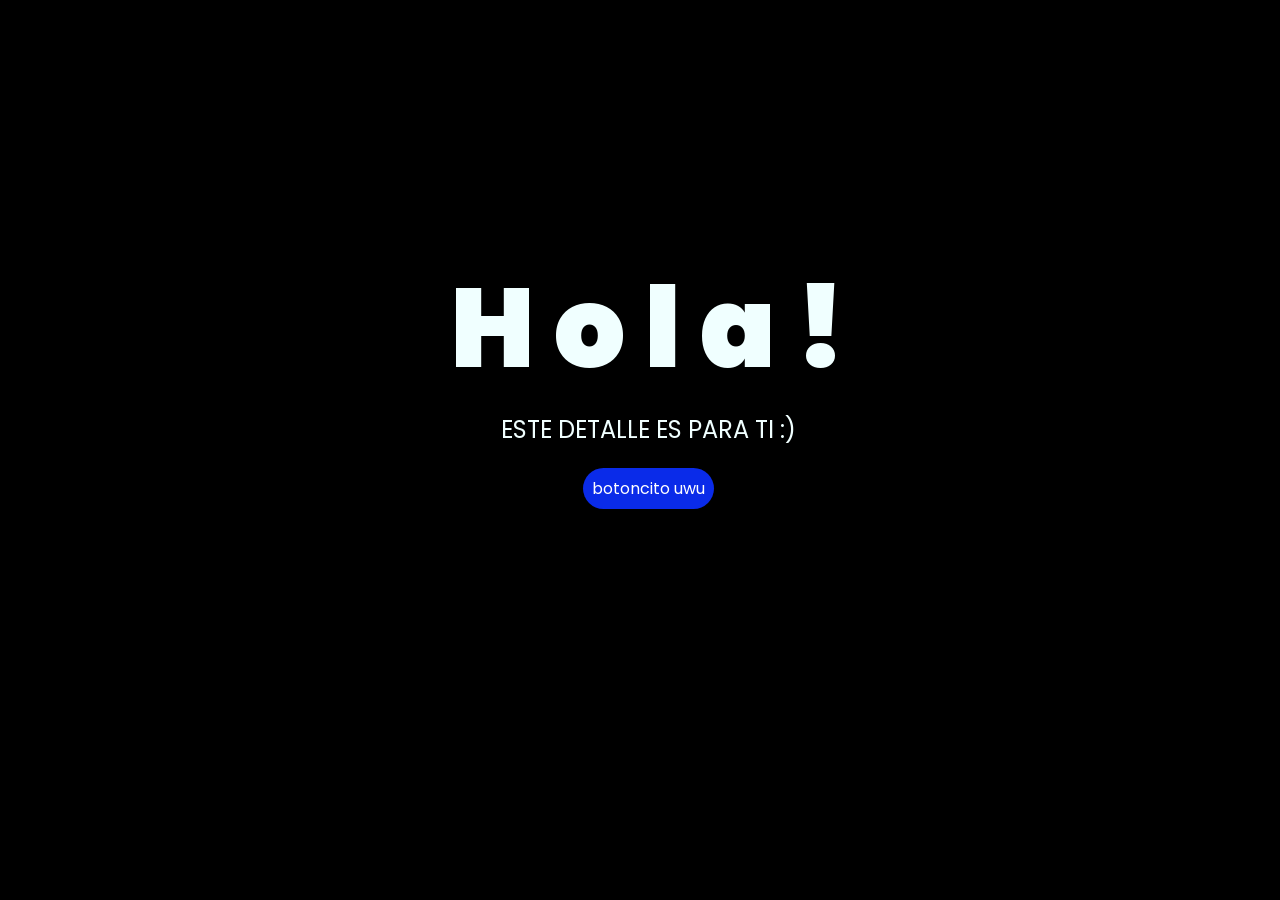
<file: index.html>
<!DOCTYPE html>
<html lang="es">

<head>
    <meta charset="UTF-8">
    <meta http-equiv="X-UA-Compatible" content="IE=edge">
    <meta name="viewport" content="width=device-width, initial-scale=1.0">
    <link rel="stylesheet" href="css/style.css">
    <link rel="icon" href="img/flowers.png" type="image/x-icon">
    <title>Flowers</title>
</head>

<body>
    <div class="greetings">
        <span>H</span>
        <span>o</span>
        <span>l</span>
        <span>a</span>
        <span>!</span>
    </div>
    <div class="description">
        <span>ESTE DETALLE ES PARA TI :)</span>
    </div>
    <div class="button">
        <button class="botones">
            <a href="flower.html" style="color: #fff;">botoncito uwu</a>
        </button>
    </div>

</body>

</html>
</file>
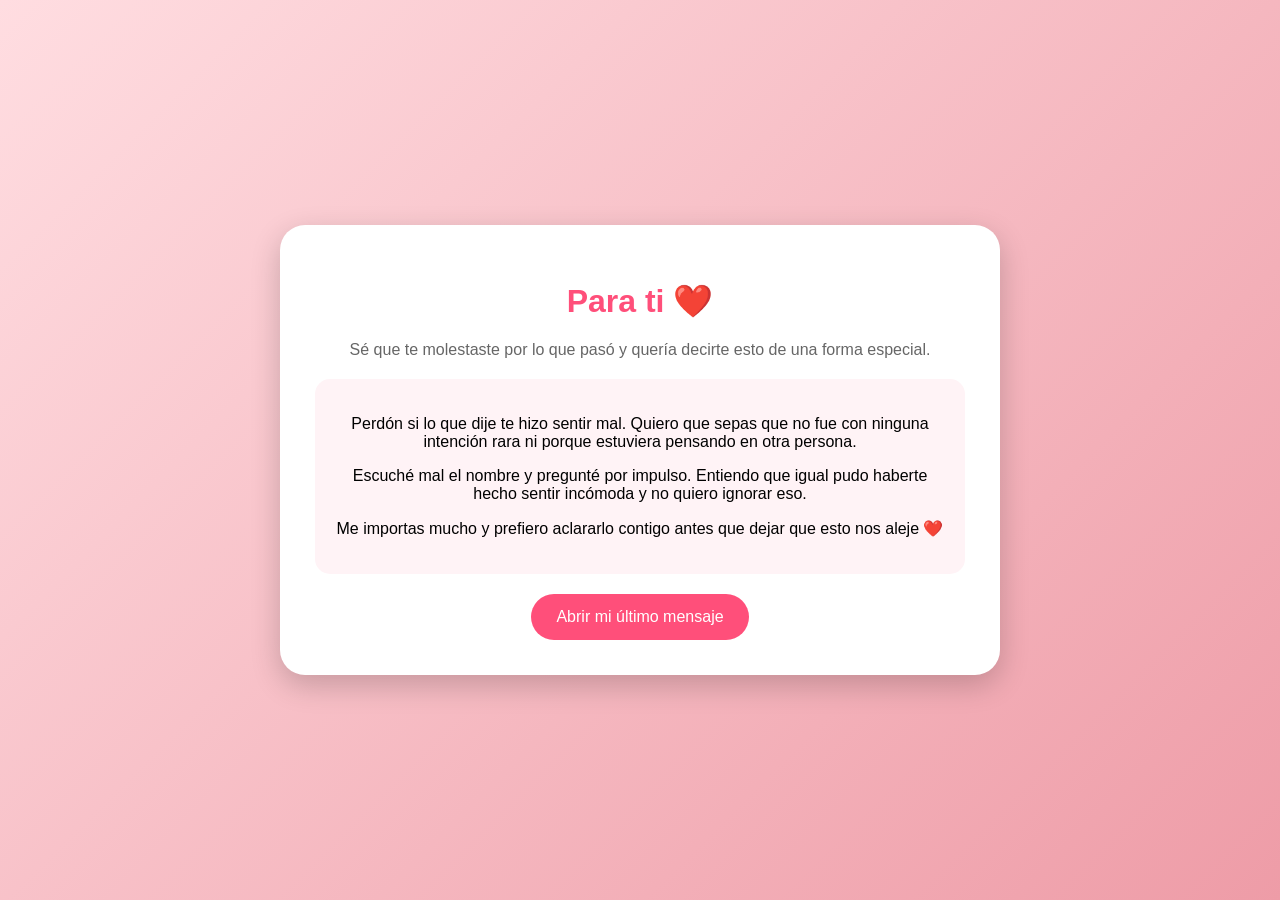
<file: perdon/index.html>
<!DOCTYPE html>
<html lang="es">
<head>
  <meta charset="UTF-8">
  <meta name="viewport" content="width=device-width, initial-scale=1.0">
  <title>Perdón ❤️</title>
  <link rel="stylesheet" href="style.css">
</head>
<body>

<div class="corazones"></div>

<div class="contenedor">
    <h1>Para ti ❤️</h1>

    <p class="mensaje">
      Sé que te molestaste por lo que pasó y quería decirte esto de una forma especial.
    </p>

    <div class="carta">
      <p>
        Perdón si lo que dije te hizo sentir mal.  
        Quiero que sepas que no fue con ninguna intención rara ni porque estuviera pensando en otra persona.
      </p>

      <p>
        Escuché mal el nombre y pregunté por impulso.  
        Entiendo que igual pudo haberte hecho sentir incómoda y no quiero ignorar eso.
      </p>

      <p>
        Me importas mucho y prefiero aclararlo contigo antes que dejar que esto nos aleje ❤️
      </p>
    </div>

    <button onclick="mostrar()">Abrir mi último mensaje</button>

    <div id="extra" class="oculto">
      <h2>✨</h2>
      <p>
        No te pido que dejes de estar molesta de inmediato.  
        Solo quería que supieras que te quiero y me gustaría hablar cuando te sientas lista.
      </p>
    </div>
</div>

<script src="script.js"></script>

</body>

</html>
</file>
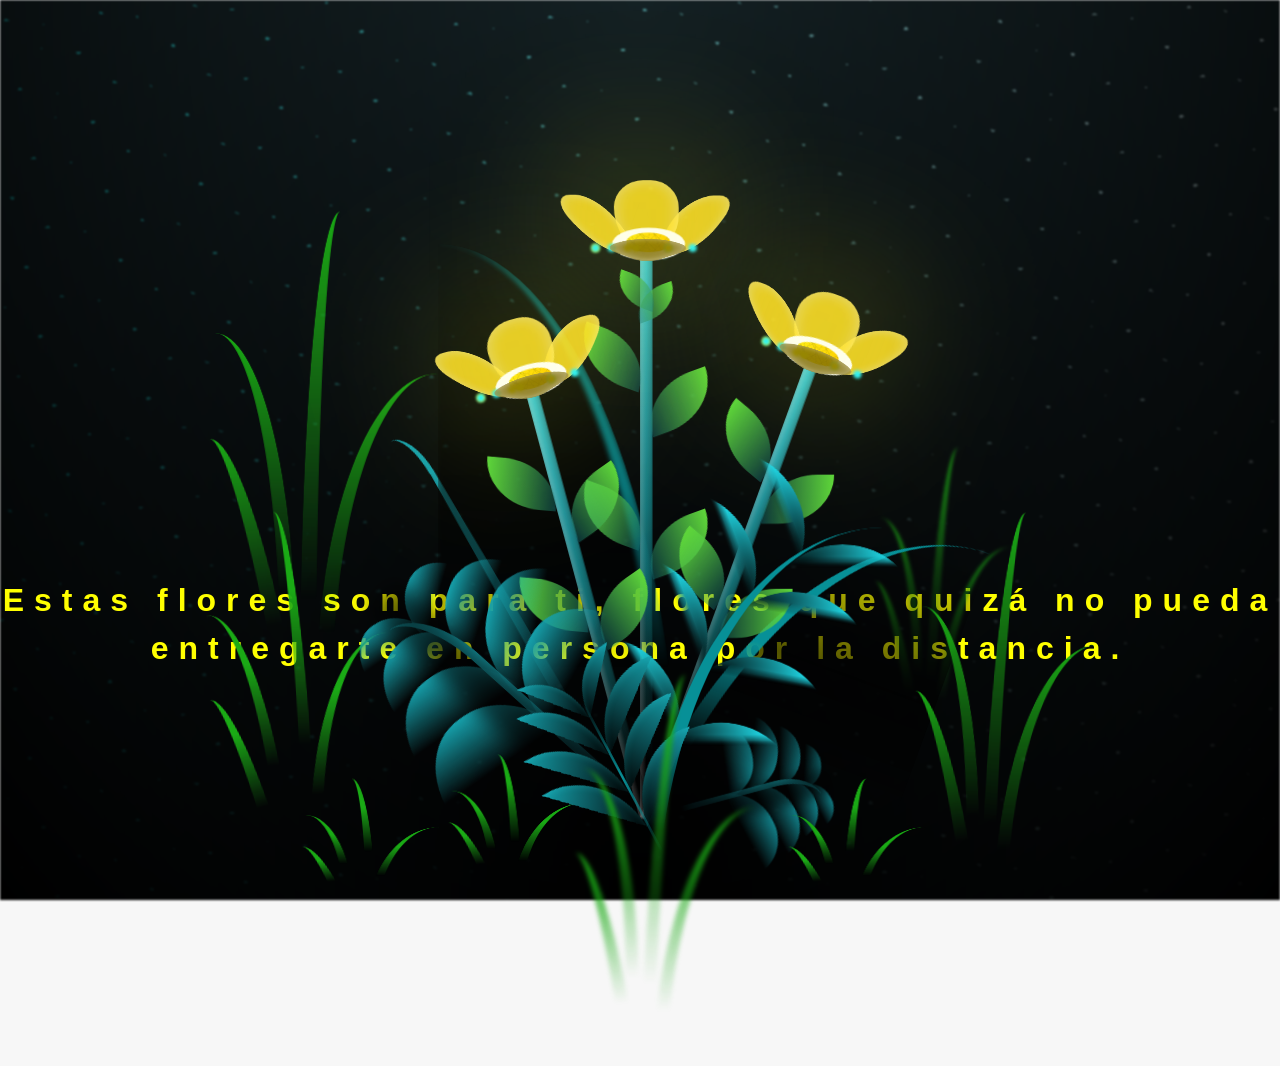
<file: flower.html>
<!DOCTYPE html>
<html lang="es">
  <head>
    <meta charset="UTF-8" />
    <meta http-equiv="X-UA-Compatible" content="IE=edge" />
    <meta name="viewport" content="width=device-width, initial-scale=1.0" />
    <link rel="stylesheet" href="css/main.css" />
    <link rel="icon" href="img/flowers.png" type="image/x-icon" />
    <title>Flores amarillas</title>
  </head>
  <body class="container">
    <audio src="sound/musica.mp3" autoplay></audio>
    <div id="lyrics">
     
    </div>
    <h1 class="titulo">Estas flores son para ti, flores que quizá no pueda entregarte en persona por la distancia. <br> <br>
      </h1>
  
    <div class="night"></div>
    <div class="flowers">
      <div class="flower flower--1">
        <div class="flower__leafs flower__leafs--1">
          <div class="flower__leaf flower__leaf--1"></div>
          <div class="flower__leaf flower__leaf--2"></div>
          <div class="flower__leaf flower__leaf--3"></div>
          <div class="flower__leaf flower__leaf--4"></div>
          <div class="flower__white-circle"></div>

          <div class="flower__light flower__light--1"></div>
          <div class="flower__light flower__light--2"></div>
          <div class="flower__light flower__light--3"></div>
          <div class="flower__light flower__light--4"></div>
          <div class="flower__light flower__light--5"></div>
          <div class="flower__light flower__light--6"></div>
          <div class="flower__light flower__light--7"></div>
          <div class="flower__light flower__light--8"></div>
        </div>
        <div class="flower__line">
          <div class="flower__line__leaf flower__line__leaf--1"></div>
          <div class="flower__line__leaf flower__line__leaf--2"></div>
          <div class="flower__line__leaf flower__line__leaf--3"></div>
          <div class="flower__line__leaf flower__line__leaf--4"></div>
          <div class="flower__line__leaf flower__line__leaf--5"></div>
          <div class="flower__line__leaf flower__line__leaf--6"></div>
        </div>
      </div>

      <div class="flower flower--2">
        <div class="flower__leafs flower__leafs--2">
          <div class="flower__leaf flower__leaf--1"></div>
          <div class="flower__leaf flower__leaf--2"></div>
          <div class="flower__leaf flower__leaf--3"></div>
          <div class="flower__leaf flower__leaf--4"></div>
          <div class="flower__white-circle"></div>

          <div class="flower__light flower__light--1"></div>
          <div class="flower__light flower__light--2"></div>
          <div class="flower__light flower__light--3"></div>
          <div class="flower__light flower__light--4"></div>
          <div class="flower__light flower__light--5"></div>
          <div class="flower__light flower__light--6"></div>
          <div class="flower__light flower__light--7"></div>
          <div class="flower__light flower__light--8"></div>
        </div>
        <div class="flower__line">
          <div class="flower__line__leaf flower__line__leaf--1"></div>
          <div class="flower__line__leaf flower__line__leaf--2"></div>
          <div class="flower__line__leaf flower__line__leaf--3"></div>
          <div class="flower__line__leaf flower__line__leaf--4"></div>
        </div>
      </div>

      <div class="flower flower--3">
        <div class="flower__leafs flower__leafs--3">
          <div class="flower__leaf flower__leaf--1"></div>
          <div class="flower__leaf flower__leaf--2"></div>
          <div class="flower__leaf flower__leaf--3"></div>
          <div class="flower__leaf flower__leaf--4"></div>
          <div class="flower__white-circle"></div>

          <div class="flower__light flower__light--1"></div>
          <div class="flower__light flower__light--2"></div>
          <div class="flower__light flower__light--3"></div>
          <div class="flower__light flower__light--4"></div>
          <div class="flower__light flower__light--5"></div>
          <div class="flower__light flower__light--6"></div>
          <div class="flower__light flower__light--7"></div>
          <div class="flower__light flower__light--8"></div>
        </div>
        <div class="flower__line">
          <div class="flower__line__leaf flower__line__leaf--1"></div>
          <div class="flower__line__leaf flower__line__leaf--2"></div>
          <div class="flower__line__leaf flower__line__leaf--3"></div>
          <div class="flower__line__leaf flower__line__leaf--4"></div>
        </div>
      </div>

      <div class="grow-ans" style="--d: 1.2s">
        <div class="flower__g-long">
          <div class="flower__g-long__top"></div>
          <div class="flower__g-long__bottom"></div>
        </div>
      </div>

      <div class="growing-grass">
        <div class="flower__grass flower__grass--1">
          <div class="flower__grass--top"></div>
          <div class="flower__grass--bottom"></div>
          <div class="flower__grass__leaf flower__grass__leaf--1"></div>
          <div class="flower__grass__leaf flower__grass__leaf--2"></div>
          <div class="flower__grass__leaf flower__grass__leaf--3"></div>
          <div class="flower__grass__leaf flower__grass__leaf--4"></div>
          <div class="flower__grass__leaf flower__grass__leaf--5"></div>
          <div class="flower__grass__leaf flower__grass__leaf--6"></div>
          <div class="flower__grass__leaf flower__grass__leaf--7"></div>
          <div class="flower__grass__leaf flower__grass__leaf--8"></div>
          <div class="flower__grass__overlay"></div>
        </div>
      </div>

      <div class="growing-grass">
        <div class="flower__grass flower__grass--2">
          <div class="flower__grass--top"></div>
          <div class="flower__grass--bottom"></div>
          <div class="flower__grass__leaf flower__grass__leaf--1"></div>
          <div class="flower__grass__leaf flower__grass__leaf--2"></div>
          <div class="flower__grass__leaf flower__grass__leaf--3"></div>
          <div class="flower__grass__leaf flower__grass__leaf--4"></div>
          <div class="flower__grass__leaf flower__grass__leaf--5"></div>
          <div class="flower__grass__leaf flower__grass__leaf--6"></div>
          <div class="flower__grass__leaf flower__grass__leaf--7"></div>
          <div class="flower__grass__leaf flower__grass__leaf--8"></div>
          <div class="flower__grass__overlay"></div>
        </div>
      </div>

      <div class="grow-ans" style="--d: 2.4s">
        <div class="flower__g-right flower__g-right--1">
          <div class="leaf"></div>
        </div>
      </div>

      <div class="grow-ans" style="--d: 2.8s">
        <div class="flower__g-right flower__g-right--2">
          <div class="leaf"></div>
        </div>
      </div>

      <div class="grow-ans" style="--d: 2.8s">
        <div class="flower__g-front">
          <div
            class="flower__g-front__leaf-wrapper flower__g-front__leaf-wrapper--1"
          >
            <div class="flower__g-front__leaf"></div>
          </div>
          <div
            class="flower__g-front__leaf-wrapper flower__g-front__leaf-wrapper--2"
          >
            <div class="flower__g-front__leaf"></div>
          </div>
          <div
            class="flower__g-front__leaf-wrapper flower__g-front__leaf-wrapper--3"
          >
            <div class="flower__g-front__leaf"></div>
          </div>
          <div
            class="flower__g-front__leaf-wrapper flower__g-front__leaf-wrapper--4"
          >
            <div class="flower__g-front__leaf"></div>
          </div>
          <div
            class="flower__g-front__leaf-wrapper flower__g-front__leaf-wrapper--5"
          >
            <div class="flower__g-front__leaf"></div>
          </div>
          <div
            class="flower__g-front__leaf-wrapper flower__g-front__leaf-wrapper--6"
          >
            <div class="flower__g-front__leaf"></div>
          </div>
          <div
            class="flower__g-front__leaf-wrapper flower__g-front__leaf-wrapper--7"
          >
            <div class="flower__g-front__leaf"></div>
          </div>
          <div
            class="flower__g-front__leaf-wrapper flower__g-front__leaf-wrapper--8"
          >
            <div class="flower__g-front__leaf"></div>
          </div>
          <div class="flower__g-front__line"></div>
        </div>
      </div>

      <div class="grow-ans" style="--d: 3.2s">
        <div class="flower__g-fr">
          <div class="leaf"></div>
          <div class="flower__g-fr__leaf flower__g-fr__leaf--1"></div>
          <div class="flower__g-fr__leaf flower__g-fr__leaf--2"></div>
          <div class="flower__g-fr__leaf flower__g-fr__leaf--3"></div>
          <div class="flower__g-fr__leaf flower__g-fr__leaf--4"></div>
          <div class="flower__g-fr__leaf flower__g-fr__leaf--5"></div>
          <div class="flower__g-fr__leaf flower__g-fr__leaf--6"></div>
          <div class="flower__g-fr__leaf flower__g-fr__leaf--7"></div>
          <div class="flower__g-fr__leaf flower__g-fr__leaf--8"></div>
        </div>
      </div>

      <div class="long-g long-g--0">
        <div class="grow-ans" style="--d: 3s">
          <div class="leaf leaf--0"></div>
        </div>
        <div class="grow-ans" style="--d: 2.2s">
          <div class="leaf leaf--1"></div>
        </div>
        <div class="grow-ans" style="--d: 3.4s">
          <div class="leaf leaf--2"></div>
        </div>
        <div class="grow-ans" style="--d: 3.6s">
          <div class="leaf leaf--3"></div>
        </div>
      </div>

      <div class="long-g long-g--1">
        <div class="grow-ans" style="--d: 3.6s">
          <div class="leaf leaf--0"></div>
        </div>
        <div class="grow-ans" style="--d: 3.8s">
          <div class="leaf leaf--1"></div>
        </div>
        <div class="grow-ans" style="--d: 4s">
          <div class="leaf leaf--2"></div>
        </div>
        <div class="grow-ans" style="--d: 4.2s">
          <div class="leaf leaf--3"></div>
        </div>
      </div>

      <div class="long-g long-g--2">
        <div class="grow-ans" style="--d: 4s">
          <div class="leaf leaf--0"></div>
        </div>
        <div class="grow-ans" style="--d: 4.2s">
          <div class="leaf leaf--1"></div>
        </div>
        <div class="grow-ans" style="--d: 4.4s">
          <div class="leaf leaf--2"></div>
        </div>
        <div class="grow-ans" style="--d: 4.6s">
          <div class="leaf leaf--3"></div>
        </div>
      </div>

      <div class="long-g long-g--3">
        <div class="grow-ans" style="--d: 4s">
          <div class="leaf leaf--0"></div>
        </div>
        <div class="grow-ans" style="--d: 4.2s">
          <div class="leaf leaf--1"></div>
        </div>
        <div class="grow-ans" style="--d: 3s">
          <div class="leaf leaf--2"></div>
        </div>
        <div class="grow-ans" style="--d: 3.6s">
          <div class="leaf leaf--3"></div>
        </div>
      </div>

      <div class="long-g long-g--4">
        <div class="grow-ans" style="--d: 4s">
          <div class="leaf leaf--0"></div>
        </div>
        <div class="grow-ans" style="--d: 4.2s">
          <div class="leaf leaf--1"></div>
        </div>
        <div class="grow-ans" style="--d: 3s">
          <div class="leaf leaf--2"></div>
        </div>
        <div class="grow-ans" style="--d: 3.6s">
          <div class="leaf leaf--3"></div>
        </div>
      </div>

      <div class="long-g long-g--5">
        <div class="grow-ans" style="--d: 4s">
          <div class="leaf leaf--0"></div>
        </div>
        <div class="grow-ans" style="--d: 4.2s">
          <div class="leaf leaf--1"></div>
        </div>
        <div class="grow-ans" style="--d: 3s">
          <div class="leaf leaf--2"></div>
        </div>
        <div class="grow-ans" style="--d: 3.6s">
          <div class="leaf leaf--3"></div>
        </div>
      </div>

      <div class="long-g long-g--6">
        <div class="grow-ans" style="--d: 4.2s">
          <div class="leaf leaf--0"></div>
        </div>
        <div class="grow-ans" style="--d: 4.4s">
          <div class="leaf leaf--1"></div>
        </div>
        <div class="grow-ans" style="--d: 4.6s">
          <div class="leaf leaf--2"></div>
        </div>
        <div class="grow-ans" style="--d: 4.8s">
          <div class="leaf leaf--3"></div>
        </div>
      </div>

      <div class="long-g long-g--7">
        <div class="grow-ans" style="--d: 3s">
          <div class="leaf leaf--0"></div>
        </div>
        <div class="grow-ans" style="--d: 3.2s">
          <div class="leaf leaf--1"></div>
        </div>
        <div class="grow-ans" style="--d: 3.5s">
          <div class="leaf leaf--2"></div>
        </div>
        <div class="grow-ans" style="--d: 3.6s">
          <div class="leaf leaf--3"></div>
        </div>
      </div>
    </div>
    <script src="anim.js"></script>
    <script src="main.js"></script>
  </body>
</html>
</file>
<file: css/style.css>
@import url('https://fonts.googleapis.com/css2?family=Poppins:ital,wght@0,500;1,900&display=swap');
*{
    font-family: 'Poppins',cursive;
}
body{
    color: azure;
    width: 100%;
    height: 82vh;
    display: flex;
    flex-direction: column;
    align-items: center;
    justify-content: center;
    background-color: black;
    /* padding-top: -30; */
}

.botones{
    padding: 9px;
    border-radius: 80px;
    background-color: transparent;
    border: none;
}

.botones a{
    background-color: #0a2be9;
    padding: 9px;
    border-radius: 80px;
    -webkit-border-radius: 80px;
    -moz-border-radius: 80px;
    -ms-border-radius: 80px;
    -o-border-radius: 80px;

}

.botones a:focus{
    background-color: rgb(50, 194, 194);
}

.greetings{
    font-size: 7rem;
    font-weight: 900;
}
.greetings > span{
    animation: glow 2.5s ease-in-out infinite;
}
@keyframes glow{
    0%, 100%{
        color: #fff;
        text-shadow: 0 0 12px #39c6d6, 0 0 50px #39c6d6, 0 0 100px #39c6d6;
    }
    10%, 90%{
        color: #111;
        text-shadow: none;
    }
}
.greetings > span:nth-child(2){
    animation-delay: .2s ;
}
.greetings > span:nth-child(3){
    animation-delay: .4s ;
}
.greetings > span:nth-child(4){
    animation-delay: .6s;
}
.greetings > span:nth-child(5){
    animation-delay: .8s;
}
.greetings > span:nth-child(6){
    animation-delay: 1s;
}

.description{
    font-size: 1.5rem;
    margin-bottom: 20px;
}

.button a{
    text-decoration: none;
    font-size: 1rem;
    color: #111;
}

@media screen and (max-width:574px){
    .greetings{
        display: block;
        font-size: 4rem;
        font-weight: 800;
        text-align: center;
    }
    .description{
        font-size: 2rem;
    }
    
    .button a{
        font-size: 1rem;
    }
}
</file>
<file: perdon/style.css>
body{
    margin:0;
    background:linear-gradient(135deg,#ffdde1,#ee9ca7);
    font-family:Arial;
    height:100vh;
    display:flex;
    justify-content:center;
    align-items:center;
}

.contenedor{
    background:white;
    padding:35px;
    width:90%;
    max-width:650px;
    border-radius:25px;
    text-align:center;
    box-shadow:0 10px 30px rgba(0,0,0,.2);
}

h1{
    color:#ff4f7a;
}

.mensaje{
    color:#666;
}

.carta{
    background:#fff3f6;
    padding:20px;
    border-radius:15px;
    margin:20px 0;
}

button{
    border:none;
    padding:14px 25px;
    border-radius:30px;
    background:#ff4f7a;
    color:white;
    cursor:pointer;
    font-size:16px;
}

button:hover{
    transform:scale(1.05);
}

.oculto{
    display:none;
    margin-top:20px;
}

.visible{
    display:block;
    animation:aparece .8s;
}

@keyframes aparece{
from{
opacity:0;
transform:translateY(20px);
}
to{
opacity:1;
transform:translateY(0);
}
}
</file>
<file: css/main.css>
*,
*::after,
*::before {
  padding: 0;
  margin: 0;
  box-sizing: border-box;
}

:root {
  --dark-color: #000;
}

body {
  display: flex;
  align-items: flex-end;
  justify-content: center;
  min-height: 100vh;
  background-color: var(--dark-color);
  overflow: hidden;
  perspective: 1000px;
}

#lyrics {
  font-size: 28px;
  font-family: "Franklin Gothic Medium", "Arial Narrow", Arial, sans-serif;
  color: white;
  position: absolute;
  margin-bottom: 20%;
  z-index: 1;
  font-weight: bold;
  letter-spacing: 4px;
}
@media only screen and (max-width: 600px) {
  /* Estilos específicos para dispositivos con un ancho máximo de 600px */
  #lyrics {
      font-size: 14px; /* Reduce el tamaño del texto para dispositivos más pequeños */
      margin-bottom: 530px;
      letter-spacing: 3px;
  }

}
.titulo {
  margin-bottom: 180px;
  font-family: "Arial Narrow", Arial, sans-serif;
  color: yellow;
  position: absolute;
  font-weight: bold;
  letter-spacing: 10px;
  opacity: 0;
  animation: fadeIn 3s ease-in-out forwards;
  text-align: center;
}
@keyframes fadeIn {
  from {
    opacity: 0;
  }
  to {
    opacity: 1;
  }
}

.night {
  z-index: -1;
  position: absolute;
  left: 50%;
  top: 0;
  transform: translateX(-50%);
  width: 100%;
  height: 100%;
  filter: blur(0.1vmin);
  background-image: radial-gradient(
      ellipse at top,
      transparent 0%,
      var(--dark-color)
    ),
    radial-gradient(
      ellipse at bottom,
      var(--dark-color),
      rgba(145, 233, 255, 0.2)
    ),
    repeating-linear-gradient(
      220deg,
      rgb(0, 0, 0) 0px,
      rgb(0, 0, 0) 19px,
      transparent 19px,
      transparent 22px
    ),
    repeating-linear-gradient(
      189deg,
      rgb(0, 0, 0) 0px,
      rgb(0, 0, 0) 19px,
      transparent 19px,
      transparent 22px
    ),
    repeating-linear-gradient(
      148deg,
      rgb(0, 0, 0) 0px,
      rgb(0, 0, 0) 19px,
      transparent 19px,
      transparent 22px
    ),
    linear-gradient(90deg, rgb(0, 255, 250), rgb(240, 240, 240));
}

.flowers {
  position: relative;
  transform: scale(0.9);
  /*margin-bottom: 100px;
  */
}

@media only screen and (max-width: 600px) {
  /* Estilos específicos para dispositivos con un ancho máximo de 600px */
.flowers {
      font-size: 14px;
      margin-bottom: 35%;
      letter-spacing: 3px;
      transform: scale(1.0);
}

}

.flower {
  position: absolute;
  bottom: 10vmin;
  transform-origin: bottom center;
  z-index: 10;
  --fl-speed: 0.8s;
}
.flower--1 {
  -webkit-animation: moving-flower-1 4s linear infinite;
  animation: moving-flower-1 4s linear infinite;
}
.flower--1 .flower__line {
  height: 70vmin;
  -webkit-animation-delay: 0.3s;
  animation-delay: 0.3s;
}
.flower--1 .flower__line__leaf--1 {
  -webkit-animation: blooming-leaf-right var(--fl-speed) 1.6s backwards;
  animation: blooming-leaf-right var(--fl-speed) 1.6s backwards;
}
.flower--1 .flower__line__leaf--2 {
  -webkit-animation: blooming-leaf-right var(--fl-speed) 1.4s backwards;
  animation: blooming-leaf-right var(--fl-speed) 1.4s backwards;
}
.flower--1 .flower__line__leaf--3 {
  -webkit-animation: blooming-leaf-left var(--fl-speed) 1.2s backwards;
  animation: blooming-leaf-left var(--fl-speed) 1.2s backwards;
}
.flower--1 .flower__line__leaf--4 {
  -webkit-animation: blooming-leaf-left var(--fl-speed) 1s backwards;
  animation: blooming-leaf-left var(--fl-speed) 1s backwards;
}
.flower--1 .flower__line__leaf--5 {
  -webkit-animation: blooming-leaf-right var(--fl-speed) 1.8s backwards;
  animation: blooming-leaf-right var(--fl-speed) 1.8s backwards;
}
.flower--1 .flower__line__leaf--6 {
  -webkit-animation: blooming-leaf-left var(--fl-speed) 2s backwards;
  animation: blooming-leaf-left var(--fl-speed) 2s backwards;
}
.flower--2 {
  left: 50%;
  transform: rotate(20deg);
  -webkit-animation: moving-flower-2 4s linear infinite;
  animation: moving-flower-2 4s linear infinite;
}
.flower--2 .flower__line {
  height: 60vmin;
  -webkit-animation-delay: 0.6s;
  animation-delay: 0.6s;
}
.flower--2 .flower__line__leaf--1 {
  -webkit-animation: blooming-leaf-right var(--fl-speed) 1.9s backwards;
  animation: blooming-leaf-right var(--fl-speed) 1.9s backwards;
}
.flower--2 .flower__line__leaf--2 {
  -webkit-animation: blooming-leaf-right var(--fl-speed) 1.7s backwards;
  animation: blooming-leaf-right var(--fl-speed) 1.7s backwards;
}
.flower--2 .flower__line__leaf--3 {
  -webkit-animation: blooming-leaf-left var(--fl-speed) 1.5s backwards;
  animation: blooming-leaf-left var(--fl-speed) 1.5s backwards;
}
.flower--2 .flower__line__leaf--4 {
  -webkit-animation: blooming-leaf-left var(--fl-speed) 1.3s backwards;
  animation: blooming-leaf-left var(--fl-speed) 1.3s backwards;
}
.flower--3 {
  left: 50%;
  transform: rotate(-15deg);
  -webkit-animation: moving-flower-3 4s linear infinite;
  animation: moving-flower-3 4s linear infinite;
}
.flower--3 .flower__line {
  -webkit-animation-delay: 0.9s;
  animation-delay: 0.9s;
}
.flower--3 .flower__line__leaf--1 {
  -webkit-animation: blooming-leaf-right var(--fl-speed) 2.5s backwards;
  animation: blooming-leaf-right var(--fl-speed) 2.5s backwards;
}
.flower--3 .flower__line__leaf--2 {
  -webkit-animation: blooming-leaf-right var(--fl-speed) 2.3s backwards;
  animation: blooming-leaf-right var(--fl-speed) 2.3s backwards;
}
.flower--3 .flower__line__leaf--3 {
  -webkit-animation: blooming-leaf-left var(--fl-speed) 2.1s backwards;
  animation: blooming-leaf-left var(--fl-speed) 2.1s backwards;
}
.flower--3 .flower__line__leaf--4 {
  -webkit-animation: blooming-leaf-left var(--fl-speed) 1.9s backwards;
  animation: blooming-leaf-left var(--fl-speed) 1.9s backwards;
}
.flower__leafs {
  position: relative;
  -webkit-animation: blooming-flower 2s backwards;
  animation: blooming-flower 2s backwards;
}
.flower__leafs--1 {
  -webkit-animation-delay: 1.1s;
  animation-delay: 1.1s;
}
.flower__leafs--2 {
  -webkit-animation-delay: 1.4s;
  animation-delay: 1.4s;
}
.flower__leafs--3 {
  -webkit-animation-delay: 1.7s;
  animation-delay: 1.7s;
}
.flower__leafs::after {
  content: "";
  position: absolute;
  left: 0;
  top: 0;
  transform: translate(-50%, -100%);
  width: 8vmin;
  height: 8vmin;
  background-color: #f9fd25;
  /* background-color: #fd2525; */
  filter: blur(10vmin);
}
.flower__leaf {
  position: absolute;
  bottom: 0;
  left: 50%;
  width: 8vmin;
  height: 11vmin;
  border-radius: 51% 49% 47% 53%/44% 45% 55% 69%;
  background-color: #253bfd;
  background-color: #fddd25;
  transform-origin: bottom center;
  opacity: 0.9;
  box-shadow: inset 0 0 2vmin rgba(255, 255, 255, 0.5);
}
.flower__leaf--1 {
  transform: translate(-10%, 1%) rotateY(40deg) rotateX(-50deg);
}
.flower__leaf--2 {
  transform: translate(-50%, -4%) rotateX(40deg);
}
.flower__leaf--3 {
  transform: translate(-90%, 0%) rotateY(45deg) rotateX(50deg);
}
.flower__leaf--4 {
  width: 8vmin;
  height: 8vmin;
  transform-origin: bottom left;
  border-radius: 4vmin 10vmin 4vmin 4vmin;
  transform: translate(0%, 18%) rotateX(70deg) rotate(-43deg);
  background-color: #7c6901;
  z-index: 1;
  opacity: 0.8;
}
.flower__white-circle {
  position: absolute;
  left: -3.5vmin;
  top: -3vmin;
  width: 9vmin;
  height: 4vmin;
  border-radius: 50%;
  background-color: #fff;
}
.flower__white-circle::after {
  content: "";
  position: absolute;
  left: 50%;
  top: 45%;
  transform: translate(-50%, -50%);
  width: 60%;
  height: 60%;
  border-radius: inherit;
  background-image: repeating-linear-gradient(
      135deg,
      rgba(0, 0, 0, 0.03) 0px,
      rgba(0, 0, 0, 0.03) 1px,
      transparent 1px,
      transparent 12px
    ),
    repeating-linear-gradient(
      45deg,
      rgba(0, 0, 0, 0.03) 0px,
      rgba(0, 0, 0, 0.03) 1px,
      transparent 1px,
      transparent 12px
    ),
    repeating-linear-gradient(
      67.5deg,
      rgba(0, 0, 0, 0.03) 0px,
      rgba(0, 0, 0, 0.03) 1px,
      transparent 1px,
      transparent 12px
    ),
    repeating-linear-gradient(
      135deg,
      rgba(0, 0, 0, 0.03) 0px,
      rgba(0, 0, 0, 0.03) 1px,
      transparent 1px,
      transparent 12px
    ),
    repeating-linear-gradient(
      45deg,
      rgba(0, 0, 0, 0.03) 0px,
      rgba(0, 0, 0, 0.03) 1px,
      transparent 1px,
      transparent 12px
    ),
    repeating-linear-gradient(
      112.5deg,
      rgba(0, 0, 0, 0.03) 0px,
      rgba(0, 0, 0, 0.03) 1px,
      transparent 1px,
      transparent 12px
    ),
    repeating-linear-gradient(
      112.5deg,
      rgba(0, 0, 0, 0.03) 0px,
      rgba(0, 0, 0, 0.03) 1px,
      transparent 1px,
      transparent 12px
    ),
    repeating-linear-gradient(
      45deg,
      rgba(0, 0, 0, 0.03) 0px,
      rgba(0, 0, 0, 0.03) 1px,
      transparent 1px,
      transparent 12px
    ),
    repeating-linear-gradient(
      22.5deg,
      rgba(0, 0, 0, 0.03) 0px,
      rgba(0, 0, 0, 0.03) 1px,
      transparent 1px,
      transparent 12px
    ),
    repeating-linear-gradient(
      45deg,
      rgba(0, 0, 0, 0.03) 0px,
      rgba(0, 0, 0, 0.03) 1px,
      transparent 1px,
      transparent 12px
    ),
    repeating-linear-gradient(
      22.5deg,
      rgba(0, 0, 0, 0.03) 0px,
      rgba(0, 0, 0, 0.03) 1px,
      transparent 1px,
      transparent 12px
    ),
    repeating-linear-gradient(
      135deg,
      rgba(0, 0, 0, 0.03) 0px,
      rgba(0, 0, 0, 0.03) 1px,
      transparent 1px,
      transparent 12px
    ),
    repeating-linear-gradient(
      157.5deg,
      rgba(0, 0, 0, 0.03) 0px,
      rgba(0, 0, 0, 0.03) 1px,
      transparent 1px,
      transparent 12px
    ),
    repeating-linear-gradient(
      67.5deg,
      rgba(0, 0, 0, 0.03) 0px,
      rgba(0, 0, 0, 0.03) 1px,
      transparent 1px,
      transparent 12px
    ),
    repeating-linear-gradient(
      67.5deg,
      rgba(0, 0, 0, 0.03) 0px,
      rgba(0, 0, 0, 0.03) 1px,
      transparent 1px,
      transparent 12px
    ),
    linear-gradient(90deg, rgb(255, 235, 18), rgb(255, 206, 0));
}
.flower__line {
  height: 55vmin;
  width: 1.5vmin;
  background-image: linear-gradient(
      to left,
      rgba(0, 0, 0, 0.2),
      transparent,
      rgba(255, 255, 255, 0.2)
    ),
    linear-gradient(to top, transparent 10%, #14757a, #39c6d6);
  box-shadow: inset 0 0 2px rgba(0, 0, 0, 0.5);
  -webkit-animation: grow-flower-tree 4s backwards;
  animation: grow-flower-tree 4s backwards;
}
.flower__line__leaf {
  --w: 7vmin;
  --h: calc(var(--w) + 2vmin);
  position: absolute;
  top: 20%;
  left: 90%;
  width: var(--w);
  height: var(--h);
  border-top-right-radius: var(--h);
  border-bottom-left-radius: var(--h);
  background-image: linear-gradient(to top, rgba(20, 117, 122, 0.4), #5ed639);
}
.flower__line__leaf--1 {
  transform: rotate(70deg) rotateY(30deg);
}
.flower__line__leaf--2 {
  top: 45%;
  transform: rotate(70deg) rotateY(30deg);
}
.flower__line__leaf--3,
.flower__line__leaf--4,
.flower__line__leaf--6 {
  border-top-right-radius: 0;
  border-bottom-left-radius: 0;
  border-top-left-radius: var(--h);
  border-bottom-right-radius: var(--h);
  left: -460%;
  top: 12%;
  transform: rotate(-70deg) rotateY(30deg);
}
.flower__line__leaf--4 {
  top: 40%;
}
.flower__line__leaf--5 {
  top: 0;
  transform-origin: left;
  transform: rotate(70deg) rotateY(30deg) scale(0.6);
}
.flower__line__leaf--6 {
  top: -2%;
  left: -450%;
  transform-origin: right;
  transform: rotate(-70deg) rotateY(30deg) scale(0.6);
}
.flower__light {
  position: absolute;
  bottom: 0vmin;
  width: 1vmin;
  height: 1vmin;
  background-color: rgb(255, 251, 0);
  border-radius: 50%;
  filter: blur(0.2vmin);
  -webkit-animation: light-ans 4s linear infinite backwards;
  animation: light-ans 4s linear infinite backwards;
}
.flower__light:nth-child(odd) {
  background-color: #23f0ff;
}
.flower__light--1 {
  left: -2vmin;
  -webkit-animation-delay: 1s;
  animation-delay: 1s;
}
.flower__light--2 {
  left: 3vmin;
  -webkit-animation-delay: 0.5s;
  animation-delay: 0.5s;
}
.flower__light--3 {
  left: -6vmin;
  -webkit-animation-delay: 0.3s;
  animation-delay: 0.3s;
}
.flower__light--4 {
  left: 6vmin;
  -webkit-animation-delay: 0.9s;
  animation-delay: 0.9s;
}
.flower__light--5 {
  left: -1vmin;
  -webkit-animation-delay: 1.5s;
  animation-delay: 1.5s;
}
.flower__light--6 {
  left: -4vmin;
  -webkit-animation-delay: 3s;
  animation-delay: 3s;
}
.flower__light--7 {
  left: 3vmin;
  -webkit-animation-delay: 2s;
  animation-delay: 2s;
}
.flower__light--8 {
  left: -6vmin;
  -webkit-animation-delay: 3.5s;
  animation-delay: 3.5s;
}
.flower__grass {
  --c: #159faa;
  --line-w: 1.5vmin;
  position: absolute;
  bottom: 12vmin;
  left: -7vmin;
  display: flex;
  flex-direction: column;
  align-items: flex-end;
  z-index: 20;
  transform-origin: bottom center;
  transform: rotate(-48deg) rotateY(40deg);
}
.flower__grass--1 {
  -webkit-animation: moving-grass 2s linear infinite;
  animation: moving-grass 2s linear infinite;
}
.flower__grass--2 {
  left: 2vmin;
  bottom: 10vmin;
  transform: scale(0.5) rotate(75deg) rotateX(10deg) rotateY(-200deg);
  opacity: 0.8;
  z-index: 0;
  -webkit-animation: moving-grass--2 1.5s linear infinite;
  animation: moving-grass--2 1.5s linear infinite;
}
.flower__grass--top {
  width: 7vmin;
  height: 10vmin;
  border-top-right-radius: 100%;
  border-right: var(--line-w) solid var(--c);
  transform-origin: bottom center;
  transform: rotate(-2deg);
}
.flower__grass--bottom {
  margin-top: -2px;
  width: var(--line-w);
  height: 25vmin;
  background-image: linear-gradient(to top, transparent, var(--c));
}
.flower__grass__leaf {
  --size: 10vmin;
  position: absolute;
  width: calc(var(--size) * 2.1);
  height: var(--size);
  border-top-left-radius: var(--size);
  border-top-right-radius: var(--size);
  background-image: linear-gradient(
    to top,
    transparent,
    transparent 30%,
    var(--c)
  );
  z-index: 100;
}
.flower__grass__leaf--1 {
  top: -6%;
  left: 30%;
  --size: 6vmin;
  transform: rotate(-20deg);
  -webkit-animation: growing-grass-ans--1 2s 2.6s backwards;
  animation: growing-grass-ans--1 2s 2.6s backwards;
}
@-webkit-keyframes growing-grass-ans--1 {
  0% {
    transform-origin: bottom left;
    transform: rotate(-20deg) scale(0);
  }
}
@keyframes growing-grass-ans--1 {
  0% {
    transform-origin: bottom left;
    transform: rotate(-20deg) scale(0);
  }
}
.flower__grass__leaf--2 {
  top: -5%;
  left: -110%;
  --size: 6vmin;
  transform: rotate(10deg);
  -webkit-animation: growing-grass-ans--2 2s 2.4s linear backwards;
  animation: growing-grass-ans--2 2s 2.4s linear backwards;
}
@-webkit-keyframes growing-grass-ans--2 {
  0% {
    transform-origin: bottom right;
    transform: rotate(10deg) scale(0);
  }
}
@keyframes growing-grass-ans--2 {
  0% {
    transform-origin: bottom right;
    transform: rotate(10deg) scale(0);
  }
}
.flower__grass__leaf--3 {
  top: 5%;
  left: 60%;
  --size: 8vmin;
  transform: rotate(-18deg) rotateX(-20deg);
  -webkit-animation: growing-grass-ans--3 2s 2.2s linear backwards;
  animation: growing-grass-ans--3 2s 2.2s linear backwards;
}
@-webkit-keyframes growing-grass-ans--3 {
  0% {
    transform-origin: bottom left;
    transform: rotate(-18deg) rotateX(-20deg) scale(0);
  }
}
@keyframes growing-grass-ans--3 {
  0% {
    transform-origin: bottom left;
    transform: rotate(-18deg) rotateX(-20deg) scale(0);
  }
}
.flower__grass__leaf--4 {
  top: 6%;
  left: -135%;
  --size: 8vmin;
  transform: rotate(2deg);
  -webkit-animation: growing-grass-ans--4 2s 2s linear backwards;
  animation: growing-grass-ans--4 2s 2s linear backwards;
}
@-webkit-keyframes growing-grass-ans--4 {
  0% {
    transform-origin: bottom right;
    transform: rotate(2deg) scale(0);
  }
}
@keyframes growing-grass-ans--4 {
  0% {
    transform-origin: bottom right;
    transform: rotate(2deg) scale(0);
  }
}
.flower__grass__leaf--5 {
  top: 20%;
  left: 60%;
  --size: 10vmin;
  transform: rotate(-24deg) rotateX(-20deg);
  -webkit-animation: growing-grass-ans--5 2s 1.8s linear backwards;
  animation: growing-grass-ans--5 2s 1.8s linear backwards;
}
@-webkit-keyframes growing-grass-ans--5 {
  0% {
    transform-origin: bottom left;
    transform: rotate(-24deg) rotateX(-20deg) scale(0);
  }
}
@keyframes growing-grass-ans--5 {
  0% {
    transform-origin: bottom left;
    transform: rotate(-24deg) rotateX(-20deg) scale(0);
  }
}
.flower__grass__leaf--6 {
  top: 22%;
  left: -180%;
  --size: 10vmin;
  transform: rotate(10deg);
  -webkit-animation: growing-grass-ans--6 2s 1.6s linear backwards;
  animation: growing-grass-ans--6 2s 1.6s linear backwards;
}
@-webkit-keyframes growing-grass-ans--6 {
  0% {
    transform-origin: bottom right;
    transform: rotate(10deg) scale(0);
  }
}
@keyframes growing-grass-ans--6 {
  0% {
    transform-origin: bottom right;
    transform: rotate(10deg) scale(0);
  }
}
.flower__grass__leaf--7 {
  top: 39%;
  left: 70%;
  --size: 10vmin;
  transform: rotate(-10deg);
  -webkit-animation: growing-grass-ans--7 2s 1.4s linear backwards;
  animation: growing-grass-ans--7 2s 1.4s linear backwards;
}
@-webkit-keyframes growing-grass-ans--7 {
  0% {
    transform-origin: bottom left;
    transform: rotate(-10deg) scale(0);
  }
}
@keyframes growing-grass-ans--7 {
  0% {
    transform-origin: bottom left;
    transform: rotate(-10deg) scale(0);
  }
}
.flower__grass__leaf--8 {
  top: 40%;
  left: -215%;
  --size: 11vmin;
  transform: rotate(10deg);
  -webkit-animation: growing-grass-ans--8 2s 1.2s linear backwards;
  animation: growing-grass-ans--8 2s 1.2s linear backwards;
}
@-webkit-keyframes growing-grass-ans--8 {
  0% {
    transform-origin: bottom right;
    transform: rotate(10deg) scale(0);
  }
}
@keyframes growing-grass-ans--8 {
  0% {
    transform-origin: bottom right;
    transform: rotate(10deg) scale(0);
  }
}
.flower__grass__overlay {
  position: absolute;
  top: -10%;
  right: 0%;
  width: 100%;
  height: 100%;
  background-color: rgba(0, 0, 0, 0.6);
  filter: blur(1.5vmin);
  z-index: 100;
}
.flower__g-long {
  --w: 2vmin;
  --h: 6vmin;
  --c: #159faa;
  position: absolute;
  bottom: 10vmin;
  left: -3vmin;
  transform-origin: bottom center;
  transform: rotate(-30deg) rotateY(-20deg);
  display: flex;
  flex-direction: column;
  align-items: flex-end;
  -webkit-animation: flower-g-long-ans 3s linear infinite;
  animation: flower-g-long-ans 3s linear infinite;
}
@-webkit-keyframes flower-g-long-ans {
  0%,
  100% {
    transform: rotate(-30deg) rotateY(-20deg);
  }
  50% {
    transform: rotate(-32deg) rotateY(-20deg);
  }
}
@keyframes flower-g-long-ans {
  0%,
  100% {
    transform: rotate(-30deg) rotateY(-20deg);
  }
  50% {
    transform: rotate(-32deg) rotateY(-20deg);
  }
}
.flower__g-long__top {
  top: calc(var(--h) * -1);
  width: calc(var(--w) + 1vmin);
  height: var(--h);
  border-top-right-radius: 100%;
  border-right: 0.7vmin solid var(--c);
  transform: translate(-0.7vmin, 1vmin);
}
.flower__g-long__bottom {
  width: var(--w);
  height: 50vmin;
  transform-origin: bottom center;
  background-image: linear-gradient(to top, transparent 30%, var(--c));
  box-shadow: inset 0 0 2px rgba(0, 0, 0, 0.5);
  -webkit-clip-path: polygon(35% 0, 65% 1%, 100% 100%, 0% 100%);
  clip-path: polygon(35% 0, 65% 1%, 100% 100%, 0% 100%);
}
.flower__g-right {
  position: absolute;
  bottom: 6vmin;
  left: -2vmin;
  transform-origin: bottom left;
  transform: rotate(20deg);
}
.flower__g-right .leaf {
  width: 30vmin;
  height: 50vmin;
  border-top-left-radius: 100%;
  border-left: 2vmin solid #079097;
  background-image: linear-gradient(
    to bottom,
    transparent,
    var(--dark-color) 60%
  );
  -webkit-mask-image: linear-gradient(to top, transparent 30%, #079097 60%);
}
.flower__g-right--1 {
  -webkit-animation: flower-g-right-ans 2.5s linear infinite;
  animation: flower-g-right-ans 2.5s linear infinite;
}
.flower__g-right--2 {
  left: 5vmin;
  transform: rotateY(-180deg);
  -webkit-animation: flower-g-right-ans--2 3s linear infinite;
  animation: flower-g-right-ans--2 3s linear infinite;
}
.flower__g-right--2 .leaf {
  height: 75vmin;
  filter: blur(0.3vmin);
  opacity: 0.8;
}
@-webkit-keyframes flower-g-right-ans {
  0%,
  100% {
    transform: rotate(20deg);
  }
  50% {
    transform: rotate(24deg) rotateX(-20deg);
  }
}
@keyframes flower-g-right-ans {
  0%,
  100% {
    transform: rotate(20deg);
  }
  50% {
    transform: rotate(24deg) rotateX(-20deg);
  }
}
@-webkit-keyframes flower-g-right-ans--2 {
  0%,
  100% {
    transform: rotateY(-180deg) rotate(0deg) rotateX(-20deg);
  }
  50% {
    transform: rotateY(-180deg) rotate(6deg) rotateX(-20deg);
  }
}
@keyframes flower-g-right-ans--2 {
  0%,
  100% {
    transform: rotateY(-180deg) rotate(0deg) rotateX(-20deg);
  }
  50% {
    transform: rotateY(-180deg) rotate(6deg) rotateX(-20deg);
  }
}
.flower__g-front {
  position: absolute;
  bottom: 6vmin;
  left: 2.5vmin;
  z-index: 100;
  transform-origin: bottom center;
  transform: rotate(-28deg) rotateY(30deg) scale(1.04);
  -webkit-animation: flower__g-front-ans 2s linear infinite;
  animation: flower__g-front-ans 2s linear infinite;
}
@-webkit-keyframes flower__g-front-ans {
  0%,
  100% {
    transform: rotate(-28deg) rotateY(30deg) scale(1.04);
  }
  50% {
    transform: rotate(-35deg) rotateY(40deg) scale(1.04);
  }
}
@keyframes flower__g-front-ans {
  0%,
  100% {
    transform: rotate(-28deg) rotateY(30deg) scale(1.04);
  }
  50% {
    transform: rotate(-35deg) rotateY(40deg) scale(1.04);
  }
}
.flower__g-front__line {
  width: 0.3vmin;
  height: 20vmin;
  background-image: linear-gradient(
    to top,
    transparent,
    #079097,
    transparent 100%
  );
  position: relative;
}
.flower__g-front__leaf-wrapper {
  position: absolute;
  top: 0;
  left: 0;
  transform-origin: bottom left;
  transform: rotate(10deg);
}
.flower__g-front__leaf-wrapper:nth-child(even) {
  left: 0vmin;
  transform: rotateY(-180deg) rotate(5deg);
  -webkit-animation: flower__g-front__leaf-left-ans 1s ease-in backwards;
  animation: flower__g-front__leaf-left-ans 1s ease-in backwards;
}
.flower__g-front__leaf-wrapper:nth-child(odd) {
  -webkit-animation: flower__g-front__leaf-ans 1s ease-in backwards;
  animation: flower__g-front__leaf-ans 1s ease-in backwards;
}
.flower__g-front__leaf-wrapper--1 {
  top: -8vmin;
  transform: scale(0.7);
  -webkit-animation: flower__g-front__leaf-ans 1s 5.5s ease-in backwards !important;
  animation: flower__g-front__leaf-ans 1s 5.5s ease-in backwards !important;
}
.flower__g-front__leaf-wrapper--2 {
  top: -8vmin;
  transform: rotateY(-180deg) scale(0.7) !important;
  -webkit-animation: flower__g-front__leaf-left-ans-2 1s 4.6s ease-in backwards !important;
  animation: flower__g-front__leaf-left-ans-2 1s 4.6s ease-in backwards !important;
}
.flower__g-front__leaf-wrapper--3 {
  top: -3vmin;
  -webkit-animation: flower__g-front__leaf-ans 1s 4.6s ease-in backwards;
  animation: flower__g-front__leaf-ans 1s 4.6s ease-in backwards;
}
.flower__g-front__leaf-wrapper--4 {
  top: -3vmin;
  transform: rotateY(-180deg) scale(0.9) !important;
  -webkit-animation: flower__g-front__leaf-left-ans-2 1s 4.6s ease-in backwards !important;
  animation: flower__g-front__leaf-left-ans-2 1s 4.6s ease-in backwards !important;
}
@-webkit-keyframes flower__g-front__leaf-left-ans-2 {
  0% {
    transform: rotateY(-180deg) scale(0);
  }
}
@keyframes flower__g-front__leaf-left-ans-2 {
  0% {
    transform: rotateY(-180deg) scale(0);
  }
}
.flower__g-front__leaf-wrapper--5,
.flower__g-front__leaf-wrapper--6 {
  top: 2vmin;
}
.flower__g-front__leaf-wrapper--7,
.flower__g-front__leaf-wrapper--8 {
  top: 6.5vmin;
}
.flower__g-front__leaf-wrapper--2 {
  -webkit-animation-delay: 5.2s !important;
  animation-delay: 5.2s !important;
}
.flower__g-front__leaf-wrapper--3 {
  -webkit-animation-delay: 4.9s !important;
  animation-delay: 4.9s !important;
}
.flower__g-front__leaf-wrapper--5 {
  -webkit-animation-delay: 4.3s !important;
  animation-delay: 4.3s !important;
}
.flower__g-front__leaf-wrapper--6 {
  -webkit-animation-delay: 4.1s !important;
  animation-delay: 4.1s !important;
}
.flower__g-front__leaf-wrapper--7 {
  -webkit-animation-delay: 3.8s !important;
  animation-delay: 3.8s !important;
}
.flower__g-front__leaf-wrapper--8 {
  -webkit-animation-delay: 3.5s !important;
  animation-delay: 3.5s !important;
}
@-webkit-keyframes flower__g-front__leaf-ans {
  0% {
    transform: rotate(10deg) scale(0);
  }
}
@keyframes flower__g-front__leaf-ans {
  0% {
    transform: rotate(10deg) scale(0);
  }
}
@-webkit-keyframes flower__g-front__leaf-left-ans {
  0% {
    transform: rotateY(-180deg) rotate(5deg) scale(0);
  }
}
@keyframes flower__g-front__leaf-left-ans {
  0% {
    transform: rotateY(-180deg) rotate(5deg) scale(0);
  }
}
.flower__g-front__leaf {
  width: 10vmin;
  height: 10vmin;
  border-radius: 100% 0% 0% 100%/100% 100% 0% 0%;
  box-shadow: inset 0 2px 1vmin hsla(184deg, 97%, 58%, 0.2);
  background-image: linear-gradient(
      to bottom left,
      transparent,
      var(--dark-color)
    ),
    linear-gradient(to bottom right, #159faa 50%, transparent 50%, transparent);
  -webkit-mask-image: linear-gradient(
    to bottom right,
    #159faa 50%,
    transparent 50%,
    transparent
  );
  mask-image: linear-gradient(
    to bottom right,
    #159faa 50%,
    transparent 50%,
    transparent
  );
}
.flower__g-fr {
  position: absolute;
  bottom: -4vmin;
  left: vmin;
  transform-origin: bottom left;
  z-index: 10;
  -webkit-animation: flower__g-fr-ans 2s linear infinite;
  animation: flower__g-fr-ans 2s linear infinite;
}
@-webkit-keyframes flower__g-fr-ans {
  0%,
  100% {
    transform: rotate(2deg);
  }
  50% {
    transform: rotate(4deg);
  }
}
@keyframes flower__g-fr-ans {
  0%,
  100% {
    transform: rotate(2deg);
  }
  50% {
    transform: rotate(4deg);
  }
}
.flower__g-fr .leaf {
  width: 30vmin;
  height: 50vmin;
  border-top-left-radius: 100%;
  border-left: 2vmin solid #079097;
  -webkit-mask-image: linear-gradient(to top, transparent 25%, #079097 50%);
  position: relative;
  z-index: 1;
}
.flower__g-fr__leaf {
  position: absolute;
  top: 0;
  left: 0;
  width: 10vmin;
  height: 10vmin;
  border-radius: 100% 0% 0% 100%/100% 100% 0% 0%;
  box-shadow: inset 0 2px 1vmin hsla(184deg, 97%, 58%, 0.2);
  background-image: linear-gradient(
      to bottom left,
      transparent,
      var(--dark-color) 98%
    ),
    linear-gradient(to bottom right, #23f0ff 45%, transparent 50%, transparent);
  -webkit-mask-image: linear-gradient(
    135deg,
    #159faa 40%,
    transparent 50%,
    transparent
  );
}
.flower__g-fr__leaf--1 {
  left: 20vmin;
  transform: rotate(45deg);
  -webkit-animation: flower__g-fr-leaft-ans-1 0.5s 5.2s linear backwards;
  animation: flower__g-fr-leaft-ans-1 0.5s 5.2s linear backwards;
}
@-webkit-keyframes flower__g-fr-leaft-ans-1 {
  0% {
    transform-origin: left;
    transform: rotate(45deg) scale(0);
  }
}
@keyframes flower__g-fr-leaft-ans-1 {
  0% {
    transform-origin: left;
    transform: rotate(45deg) scale(0);
  }
}
.flower__g-fr__leaf--2 {
  left: 12vmin;
  top: -7vmin;
  transform: rotate(25deg) rotateY(-180deg);
  -webkit-animation: flower__g-fr-leaft-ans-6 0.5s 5s linear backwards;
  animation: flower__g-fr-leaft-ans-6 0.5s 5s linear backwards;
}
.flower__g-fr__leaf--3 {
  left: 15vmin;
  top: 6vmin;
  transform: rotate(55deg);
  -webkit-animation: flower__g-fr-leaft-ans-5 0.5s 4.8s linear backwards;
  animation: flower__g-fr-leaft-ans-5 0.5s 4.8s linear backwards;
}
.flower__g-fr__leaf--4 {
  left: 6vmin;
  top: -2vmin;
  transform: rotate(25deg) rotateY(-180deg);
  -webkit-animation: flower__g-fr-leaft-ans-6 0.5s 4.6s linear backwards;
  animation: flower__g-fr-leaft-ans-6 0.5s 4.6s linear backwards;
}
.flower__g-fr__leaf--5 {
  left: 10vmin;
  top: 14vmin;
  transform: rotate(55deg);
  -webkit-animation: flower__g-fr-leaft-ans-5 0.5s 4.4s linear backwards;
  animation: flower__g-fr-leaft-ans-5 0.5s 4.4s linear backwards;
}
@-webkit-keyframes flower__g-fr-leaft-ans-5 {
  0% {
    transform-origin: left;
    transform: rotate(55deg) scale(0);
  }
}
@keyframes flower__g-fr-leaft-ans-5 {
  0% {
    transform-origin: left;
    transform: rotate(55deg) scale(0);
  }
}
.flower__g-fr__leaf--6 {
  left: 0vmin;
  top: 6vmin;
  transform: rotate(25deg) rotateY(-180deg);
  -webkit-animation: flower__g-fr-leaft-ans-6 0.5s 4.2s linear backwards;
  animation: flower__g-fr-leaft-ans-6 0.5s 4.2s linear backwards;
}
@-webkit-keyframes flower__g-fr-leaft-ans-6 {
  0% {
    transform-origin: right;
    transform: rotate(25deg) rotateY(-180deg) scale(0);
  }
}
@keyframes flower__g-fr-leaft-ans-6 {
  0% {
    transform-origin: right;
    transform: rotate(25deg) rotateY(-180deg) scale(0);
  }
}
.flower__g-fr__leaf--7 {
  left: 5vmin;
  top: 22vmin;
  transform: rotate(45deg);
  -webkit-animation: flower__g-fr-leaft-ans-7 0.5s 4s linear backwards;
  animation: flower__g-fr-leaft-ans-7 0.5s 4s linear backwards;
}
@-webkit-keyframes flower__g-fr-leaft-ans-7 {
  0% {
    transform-origin: left;
    transform: rotate(45deg) scale(0);
  }
}
@keyframes flower__g-fr-leaft-ans-7 {
  0% {
    transform-origin: left;
    transform: rotate(45deg) scale(0);
  }
}
.flower__g-fr__leaf--8 {
  left: -4vmin;
  top: 15vmin;
  transform: rotate(15deg) rotateY(-180deg);
  -webkit-animation: flower__g-fr-leaft-ans-8 0.5s 3.8s linear backwards;
  animation: flower__g-fr-leaft-ans-8 0.5s 3.8s linear backwards;
}
@-webkit-keyframes flower__g-fr-leaft-ans-8 {
  0% {
    transform-origin: right;
    transform: rotate(15deg) rotateY(-180deg) scale(0);
  }
}
@keyframes flower__g-fr-leaft-ans-8 {
  0% {
    transform-origin: right;
    transform: rotate(15deg) rotateY(-180deg) scale(0);
  }
}

.long-g {
  position: absolute;
  bottom: 25vmin;
  left: -42vmin;
  transform-origin: bottom left;
}
.long-g--1 {
  bottom: 0vmin;
  transform: scale(0.8) rotate(-5deg);
}
.long-g--1 .leaf {
  -webkit-mask-image: linear-gradient(
    to top,
    transparent 40%,
    #079097 80%
  ) !important;
}
.long-g--1 .leaf--1 {
  --w: 5vmin;
  --h: 60vmin;
  left: -2vmin;
  transform: rotate(3deg) rotateY(-180deg);
}
.long-g--2,
.long-g--3 {
  bottom: -3vmin;
  left: -35vmin;
  transform-origin: center;
  transform: scale(0.6) rotateX(60deg);
}
.long-g--2 .leaf,
.long-g--3 .leaf {
  -webkit-mask-image: linear-gradient(
    to top,
    transparent 50%,
    #079097 80%
  ) !important;
}
.long-g--2 .leaf--1,
.long-g--3 .leaf--1 {
  left: -1vmin;
  transform: rotateY(-180deg);
}
.long-g--3 {
  left: -17vmin;
  bottom: 0vmin;
}
.long-g--3 .leaf {
  -webkit-mask-image: linear-gradient(
    to top,
    transparent 40%,
    #079097 80%
  ) !important;
}
.long-g--4 {
  left: 25vmin;
  bottom: -3vmin;
  transform-origin: center;
  transform: scale(0.6) rotateX(60deg);
}
.long-g--4 .leaf {
  -webkit-mask-image: linear-gradient(
    to top,
    transparent 50%,
    #079097 80%
  ) !important;
}
.long-g--5 {
  left: 42vmin;
  bottom: 0vmin;
  transform: scale(0.8) rotate(2deg);
}
.long-g--6 {
  left: 0vmin;
  bottom: -20vmin;
  z-index: 100;
  filter: blur(0.3vmin);
  transform: scale(0.8) rotate(2deg);
}
.long-g--7 {
  left: 35vmin;
  bottom: 20vmin;
  z-index: -1;
  filter: blur(0.3vmin);
  transform: scale(0.6) rotate(2deg);
  opacity: 0.7;
}
.long-g .leaf {
  --w: 15vmin;
  --h: 40vmin;
  --c: #1aaa15;
  position: absolute;
  bottom: 0;
  width: var(--w);
  height: var(--h);
  border-top-left-radius: 100%;
  border-left: 2vmin solid var(--c);
  -webkit-mask-image: linear-gradient(
    to top,
    transparent 20%,
    var(--dark-color)
  );
  transform-origin: bottom center;
}
.long-g .leaf--0 {
  left: 2vmin;
  -webkit-animation: leaf-ans-1 4s linear infinite;
  animation: leaf-ans-1 4s linear infinite;
}
.long-g .leaf--1 {
  --w: 5vmin;
  --h: 60vmin;
  -webkit-animation: leaf-ans-1 4s linear infinite;
  animation: leaf-ans-1 4s linear infinite;
}
.long-g .leaf--2 {
  --w: 10vmin;
  --h: 40vmin;
  left: -0.5vmin;
  bottom: 5vmin;
  transform-origin: bottom left;
  transform: rotateY(-180deg);
  -webkit-animation: leaf-ans-2 3s linear infinite;
  animation: leaf-ans-2 3s linear infinite;
}
.long-g .leaf--3 {
  --w: 5vmin;
  --h: 30vmin;
  left: -1vmin;
  bottom: 3.2vmin;
  transform-origin: bottom left;
  transform: rotate(-10deg) rotateY(-180deg);
  -webkit-animation: leaf-ans-3 3s linear infinite;
  animation: leaf-ans-3 3s linear infinite;
}

@-webkit-keyframes leaf-ans-1 {
  0%,
  100% {
    transform: rotate(-5deg) scale(1);
  }
  50% {
    transform: rotate(5deg) scale(1.1);
  }
}

@keyframes leaf-ans-1 {
  0%,
  100% {
    transform: rotate(-5deg) scale(1);
  }
  50% {
    transform: rotate(5deg) scale(1.1);
  }
}
@-webkit-keyframes leaf-ans-2 {
  0%,
  100% {
    transform: rotateY(-180deg) rotate(5deg);
  }
  50% {
    transform: rotateY(-180deg) rotate(0deg) scale(1.1);
  }
}
@keyframes leaf-ans-2 {
  0%,
  100% {
    transform: rotateY(-180deg) rotate(5deg);
  }
  50% {
    transform: rotateY(-180deg) rotate(0deg) scale(1.1);
  }
}
@-webkit-keyframes leaf-ans-3 {
  0%,
  100% {
    transform: rotate(-10deg) rotateY(-180deg);
  }
  50% {
    transform: rotate(-20deg) rotateY(-180deg);
  }
}
@keyframes leaf-ans-3 {
  0%,
  100% {
    transform: rotate(-10deg) rotateY(-180deg);
  }
  50% {
    transform: rotate(-20deg) rotateY(-180deg);
  }
}
.grow-ans {
  -webkit-animation: grow-ans 2s var(--d) backwards;
  animation: grow-ans 2s var(--d) backwards;
}

@-webkit-keyframes grow-ans {
  0% {
    transform: scale(0);
    opacity: 0;
  }
}

@keyframes grow-ans {
  0% {
    transform: scale(0);
    opacity: 0;
  }
}
@-webkit-keyframes light-ans {
  0% {
    opacity: 0;
    transform: translateY(0vmin);
  }
  25% {
    opacity: 1;
    transform: translateY(-5vmin) translateX(-2vmin);
  }
  50% {
    opacity: 1;
    transform: translateY(-15vmin) translateX(2vmin);
    filter: blur(0.2vmin);
  }
  75% {
    transform: translateY(-20vmin) translateX(-2vmin);
    filter: blur(0.2vmin);
  }
  100% {
    transform: translateY(-30vmin);
    opacity: 0;
    filter: blur(1vmin);
  }
}
@keyframes light-ans {
  0% {
    opacity: 0;
    transform: translateY(0vmin);
  }
  25% {
    opacity: 1;
    transform: translateY(-5vmin) translateX(-2vmin);
  }
  50% {
    opacity: 1;
    transform: translateY(-15vmin) translateX(2vmin);
    filter: blur(0.2vmin);
  }
  75% {
    transform: translateY(-20vmin) translateX(-2vmin);
    filter: blur(0.2vmin);
  }
  100% {
    transform: translateY(-30vmin);
    opacity: 0;
    filter: blur(1vmin);
  }
}
@-webkit-keyframes moving-flower-1 {
  0%,
  100% {
    transform: rotate(2deg);
  }
  50% {
    transform: rotate(-2deg);
  }
}
@keyframes moving-flower-1 {
  0%,
  100% {
    transform: rotate(2deg);
  }
  50% {
    transform: rotate(-2deg);
  }
}
@-webkit-keyframes moving-flower-2 {
  0%,
  100% {
    transform: rotate(18deg);
  }
  50% {
    transform: rotate(14deg);
  }
}
@keyframes moving-flower-2 {
  0%,
  100% {
    transform: rotate(18deg);
  }
  50% {
    transform: rotate(14deg);
  }
}
@-webkit-keyframes moving-flower-3 {
  0%,
  100% {
    transform: rotate(-18deg);
  }
  50% {
    transform: rotate(-20deg) rotateY(-10deg);
  }
}
@keyframes moving-flower-3 {
  0%,
  100% {
    transform: rotate(-18deg);
  }
  50% {
    transform: rotate(-20deg) rotateY(-10deg);
  }
}
@-webkit-keyframes blooming-leaf-right {
  0% {
    transform-origin: left;
    transform: rotate(70deg) rotateY(30deg) scale(0);
  }
}
@keyframes blooming-leaf-right {
  0% {
    transform-origin: left;
    transform: rotate(70deg) rotateY(30deg) scale(0);
  }
}
@-webkit-keyframes blooming-leaf-left {
  0% {
    transform-origin: right;
    transform: rotate(-70deg) rotateY(30deg) scale(0);
  }
}
@keyframes blooming-leaf-left {
  0% {
    transform-origin: right;
    transform: rotate(-70deg) rotateY(30deg) scale(0);
  }
}
@-webkit-keyframes grow-flower-tree {
  0% {
    height: 0;
    border-radius: 1vmin;
  }
}
@keyframes grow-flower-tree {
  0% {
    height: 0;
    border-radius: 1vmin;
  }
}
@-webkit-keyframes blooming-flower {
  0% {
    transform: scale(0);
  }
}
@keyframes blooming-flower {
  0% {
    transform: scale(0);
  }
}
@-webkit-keyframes moving-grass {
  0%,
  100% {
    transform: rotate(-48deg) rotateY(40deg);
  }
  50% {
    transform: rotate(-50deg) rotateY(40deg);
  }
}
@keyframes moving-grass {
  0%,
  100% {
    transform: rotate(-48deg) rotateY(40deg);
  }
  50% {
    transform: rotate(-50deg) rotateY(40deg);
  }
}
@-webkit-keyframes moving-grass--2 {
  0%,
  100% {
    transform: scale(0.5) rotate(75deg) rotateX(10deg) rotateY(-200deg);
  }
  50% {
    transform: scale(0.5) rotate(79deg) rotateX(10deg) rotateY(-200deg);
  }
}
@keyframes moving-grass--2 {
  0%,
  100% {
    transform: scale(0.5) rotate(75deg) rotateX(10deg) rotateY(-200deg);
  }
  50% {
    transform: scale(0.5) rotate(79deg) rotateX(10deg) rotateY(-200deg);
  }
}
.growing-grass {
  -webkit-animation: growing-grass-ans 1s 2s backwards;
  animation: growing-grass-ans 1s 2s backwards;
}

@-webkit-keyframes growing-grass-ans {
  0% {
    transform: scale(0);
  }
}

@keyframes growing-grass-ans {
  0% {
    transform: scale(0);
  }
}
.container * {
  -webkit-animation-play-state: paused !important;
  animation-play-state: paused !important;
} /*# sourceMappingURL=main.css.map */


/* Reset de estilos básicos */
body, h1, p {
  margin: 0;
  padding: 0;
}

/* Estilos generales */
body {
  font-family: 'Arial', sans-serif;
  background-color: #f7f7f7;
  color: #333;
}

.container {
  max-width: 1200px;
  margin: 0 auto;
  padding: 20px;
}

h1 {
  font-size: 2em;
  line-height: 1.5;
  margin-bottom: 20px;
}

/* Media Queries para tamaños de pantalla diferentes */
@media screen and (max-width: 600px) {
  /* Estilos para pantallas pequeñas */
  h1 {
      font-size: 1.5em;
  }
}

@media screen and (min-width: 601px) and (max-width: 1024px) {
  /* Estilos para pantallas medianas */
  h1 {
      font-size: 1.8em;
  }
}

@media screen and (min-width: 1025px) {
  /* Estilos para pantallas grandes */
  h1 {
      font-size: 2em;
  }
}

/* Agregar más estilos según sea necesario */
</file>
